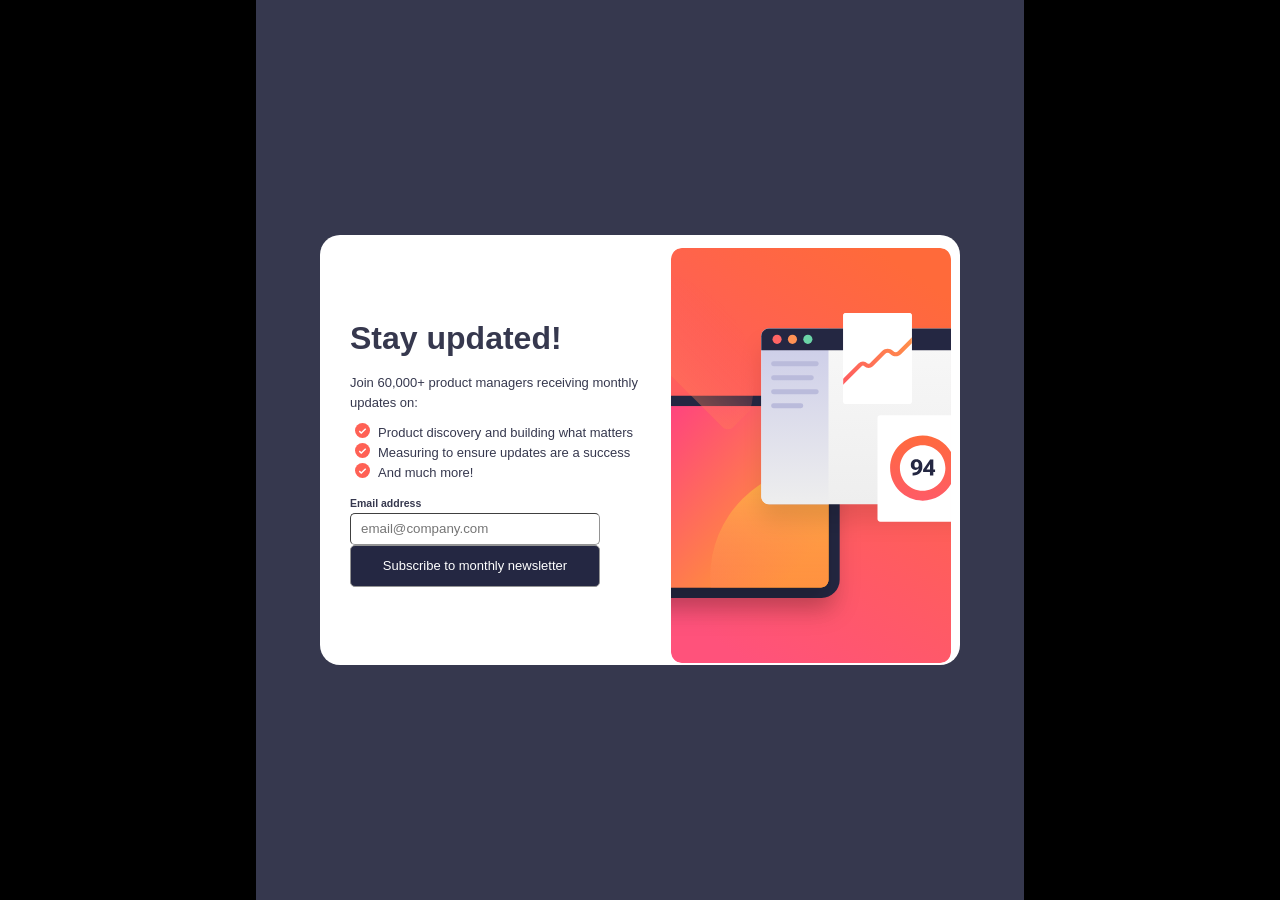
<file: index.html>
<!DOCTYPE html>
<html lang="en">
<head>
  <meta charset="UTF-8">
  <meta name="viewport" content="width=device-width, initial-scale=1.0"> <!-- displays site properly based on user's device -->
  
  <link rel="icon" type="image/png" sizes="32x32" href="./assets/images/favicon-32x32.png">
  
  <title>Frontend Mentor | Newsletter sign-up form with success message</title>
  <link rel="stylesheet" href="styles.css">
  <!-- Feel free to remove these styles or customise in your own stylesheet 👍 -->
  <!-- <style>
    .attribution { font-size: 11px; text-align: center; }
    .attribution a { color: hsl(228, 45%, 44%); }
  </style> -->
</head>
<body>
  <div class="mobileImg">
    <img src="assets/images/illustration-sign-up-mobile.svg" id="mobileImg" alt="illustration image of sign up">
   </div>
<div class="container">

  <div class="blueBg">
    <div class="contents">
  <!-- Sign-up form start -->

      <section>
  <h1>Stay updated!</h1>

  <p>Join 60,000+ product managers receiving monthly
   updates on:</p>
  
  <ul>
  <li>Product discovery and building what matters</li>
  <li>Measuring to ensure updates are a success</li>
  <li>And much more!</li>
  </ul>
   
<form id="signUpForm">
  <div class="emailContainer">
  <h3>Email address</h3>

  <h3 id="errMessage"></h3>
  </div>

  <input type="email" name="email" placeholder="email@company.com" id="input">
  

 
<div class="subscribe">
<a href="success.html" id="subscribeLink">Subscribe to monthly newsletter</a>

</div>
</form>
</section>
<aside>
<img src="assets/images/illustration-sign-up-desktop.svg"  id="desktopImg" alt="illustration image of sign up">

</aside>

 </div>
 
 </div>
 </div>
 <script>
  document.getElementById('subscribeLink').addEventListener('click', (event) => {
    const emailInput = document.getElementById('input');
    const emailError = document.getElementById('errMessage');
    const email = emailInput.value.trim();
    const emailRegex = /^[^\s@]+@[^\s@]+\.[^\s@]+$/

    if(!emailRegex.test(email)){
      event.preventDefault();
      emailError.textContent = 'enter valid email';
      emailInput.classList.add('invalid')
    }else{
      emailError.style.display = 'none'
      emailError.classList.remove('invalid');
    }
  });


 </script>
</body>
</html>
</file>
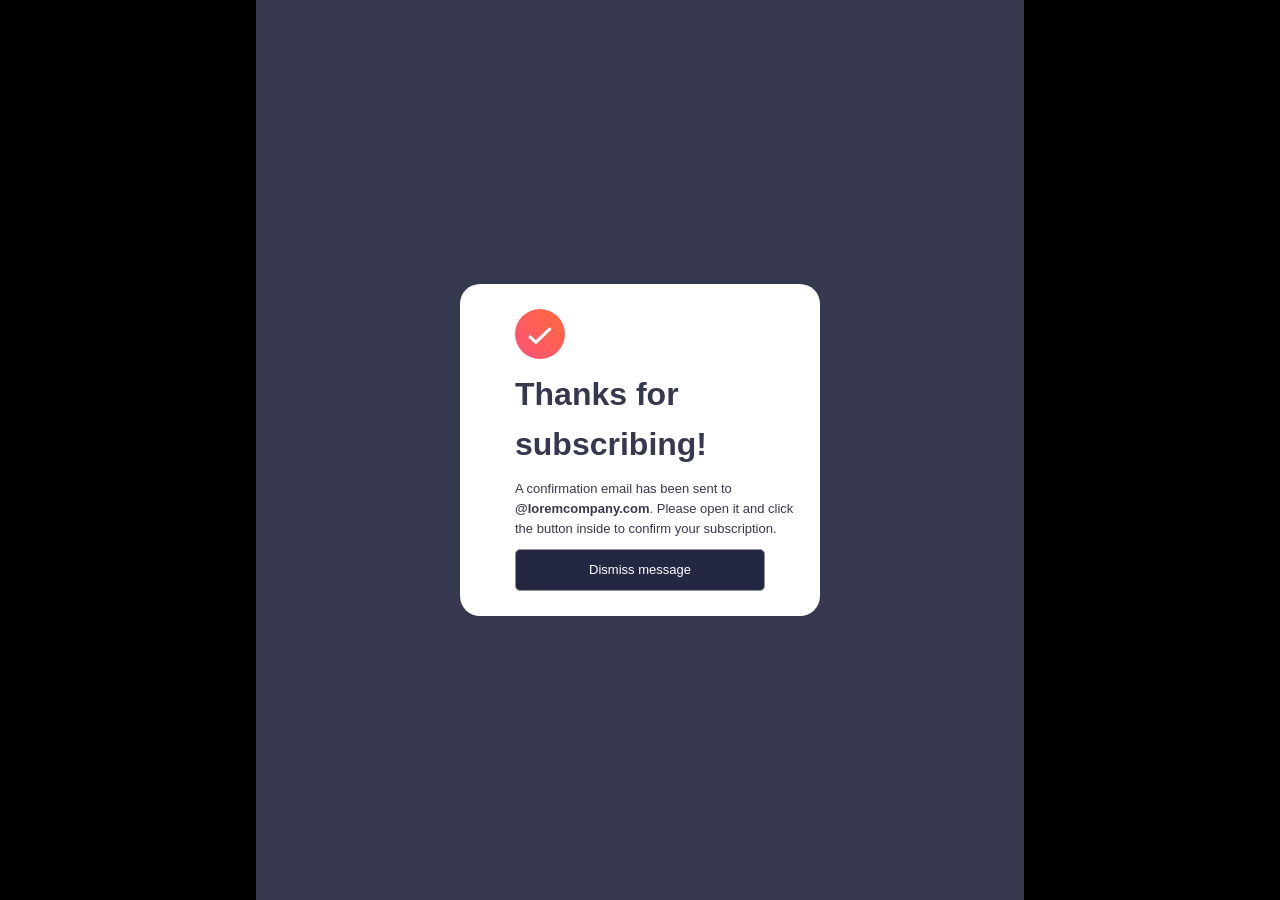
<file: success.html>
<!-- Success message end -->
  <html lang="en">
  <head>
    <meta charset="UTF-8">
    <meta name="viewport" content="width=device-width, initial-scale=1.0">
    <link rel="stylesheet" href="styles.css">
    <link rel="icon" type="image/png" sizes="32x32" href="./assets/images/favicon-32x32.png">
    <title>Frontend Mentor | Newsletter success message</title>
  </head>
  <body id="successBody">
    <div class="container" id="containerSuccess" >
        <div class="blueBg" id="right">
        <div class="contents">

            <section>
   <!-- Success message start -->
  <img src="assets/images/icon-success.svg" alt="success icon" id="successIcon">
  <h1>Thanks for subscribing!</h1>

 <p> A confirmation email has been sent to <b>@loremcompany.com</b>.
  Please open it and click the button inside to confirm your subscription.</p>
<div class="dismiss">
 <a href="index.html">Dismiss message</a>
</div>
</section>
  <!-- Success message end -->
  
  <div class="attribution">
    Challenge by <a href="https://www.frontendmentor.io?ref=challenge" target="_blank">Frontend Mentor</a>. 
    Coded by <a href="#">Your Name Here</a>.

  </div>
  </div>
  </div>
  </div>
</body>
</html>
  </body>
  </html>
</file>
<file: styles.css>
/* @import url('https://fonts.googleapis.com/css2?family=Roboto:ital,wght@0,100..900;1,100..900&display=swap');
@import url('https://fonts.googleapis.com/css2?family=Roboto:ital,wght@0,100..900;1,100..900&display=swap'); */

*{
    padding: 0;
    margin: 0;
    box-sizing: border-box;
    font-family:Roboto, sans-serif;

}

html{
    font-size: 62.5%;
}
body{
    
    background-color: black;
    display: flex;
    justify-content: center;
    align-items: center;
    
}

.container {
    width: 60vw;
    height: 100vh;
    display: flex;
    justify-content: center;
    align-items: center;
    background-color: hsl(235, 18%, 26%);

}



.blueBg{
    width: 640px;
    max-height: 440px;
    background-color:white;
    border-radius: 2rem;
    position: relative;  
}

#right{
    width: 360px;
    padding: 25px;
    text-wrap: wrap;
}

.contents{
    display: flex;
    gap: 10px;
    flex-wrap: nowrap;
    align-items: center;
    justify-content: space-around;

}


section{
   font-size: small;
   margin-left: 3rem;
   display: flex;
   flex-direction: column;
   gap: 10px;
   text-wrap: wrap;
   color: hsl(235, 18%, 26%);
   line-height: 2rem;

}

section h1{
font-size: xx-large;
line-height: 5rem;
font-weight: 50px;
text-wrap: wrap;
}

section p {
    line-height: 2rem;
}

section ul{
    margin-left: 9%;
}

section li{
    list-style: none;
    position: relative;
   
    
}
 li::before{
    content: " ";
    position: absolute;
    top: 0;
    left: -8%;
    background-image: url('assets/images/icon-list.svg');
    background-size: contain;
    width: 15px;
    height: 15px;
}

.emailContainer{
    display: flex;
    font-size: xx-small;
    gap: 30%;
}

.invalid{
    background-color:rgb(255, 196, 196) ;
    color:rgb(248, 127, 127) ;
}

#errMessage{
    color: rgb(248, 127, 127) ;
}

 input {
    line-height: 3rem;
    width: 25rem;
    border-color: hsl(0, 0%,58%);
    text-align: center;
    border-width: 1px;
    border-radius: 5px;
    cursor: pointer;
}

input::placeholder{
    text-align: left;
    padding-left: 10px;
}

.subscribe,.dismiss{
    line-height: 4rem;
    border: 1px solid hsl(0, 0%,58%);
    width: 25rem;
    text-align: center;
    background-color: hsl(234, 29%, 20%);
    color: white;
    border-radius: 5px;
    cursor: pointer;
}

.subscribe:hover,.dismiss:hover{
    background:linear-gradient(to left, hsl(4, 100%, 67%), rgb(248, 103, 127))
}

a:link{
    color: white;
    text-decoration: none;
}

a:visited{
    color: white;
}
a:hover{
    text-decoration: underline;
}


#mobileImg{
    display: none;
}



aside{
  margin-top: 2%;
 margin-right: 0.9rem;
}




#desktopImg{
    width:28rem;
    border-radius: 1rem;

} 
.attribution{
    display: none;
}
#successIcon{
    width: 50px;
    height: 50px;
}


@media(max-width:1000px){
    body{
        background-color: hsl(235, 18%, 26%);
    }

    .container{
        width: 100%;
    }
   
}

@media(max-width:650px){
    body{
        background-color: white;
        display: flex;
        flex-direction: column;
    }
    #successBody{
        height: 100vh;
    }
    .container{
        background-color: white;
        display: flex;
        align-items: flex-start;
        height: auto;

    }
    #containerSuccess{
        align-items: center;
       justify-content: center;
    }
    .contents{
        display:flex ;
        justify-content: center;
    }
    .blueBg{
        width: 100%;
        margin-top: 0;
    }

    section{
        order: 5;
    }
    #desktopImg{
        display: none;
        order: 1;
        
        
    }

    .contents{
        display: flex;
        flex-direction: column;
        
        

    }
    #mobileImg{
        display: inline-block;
        width: 96vw;
    }
    }
</file>
